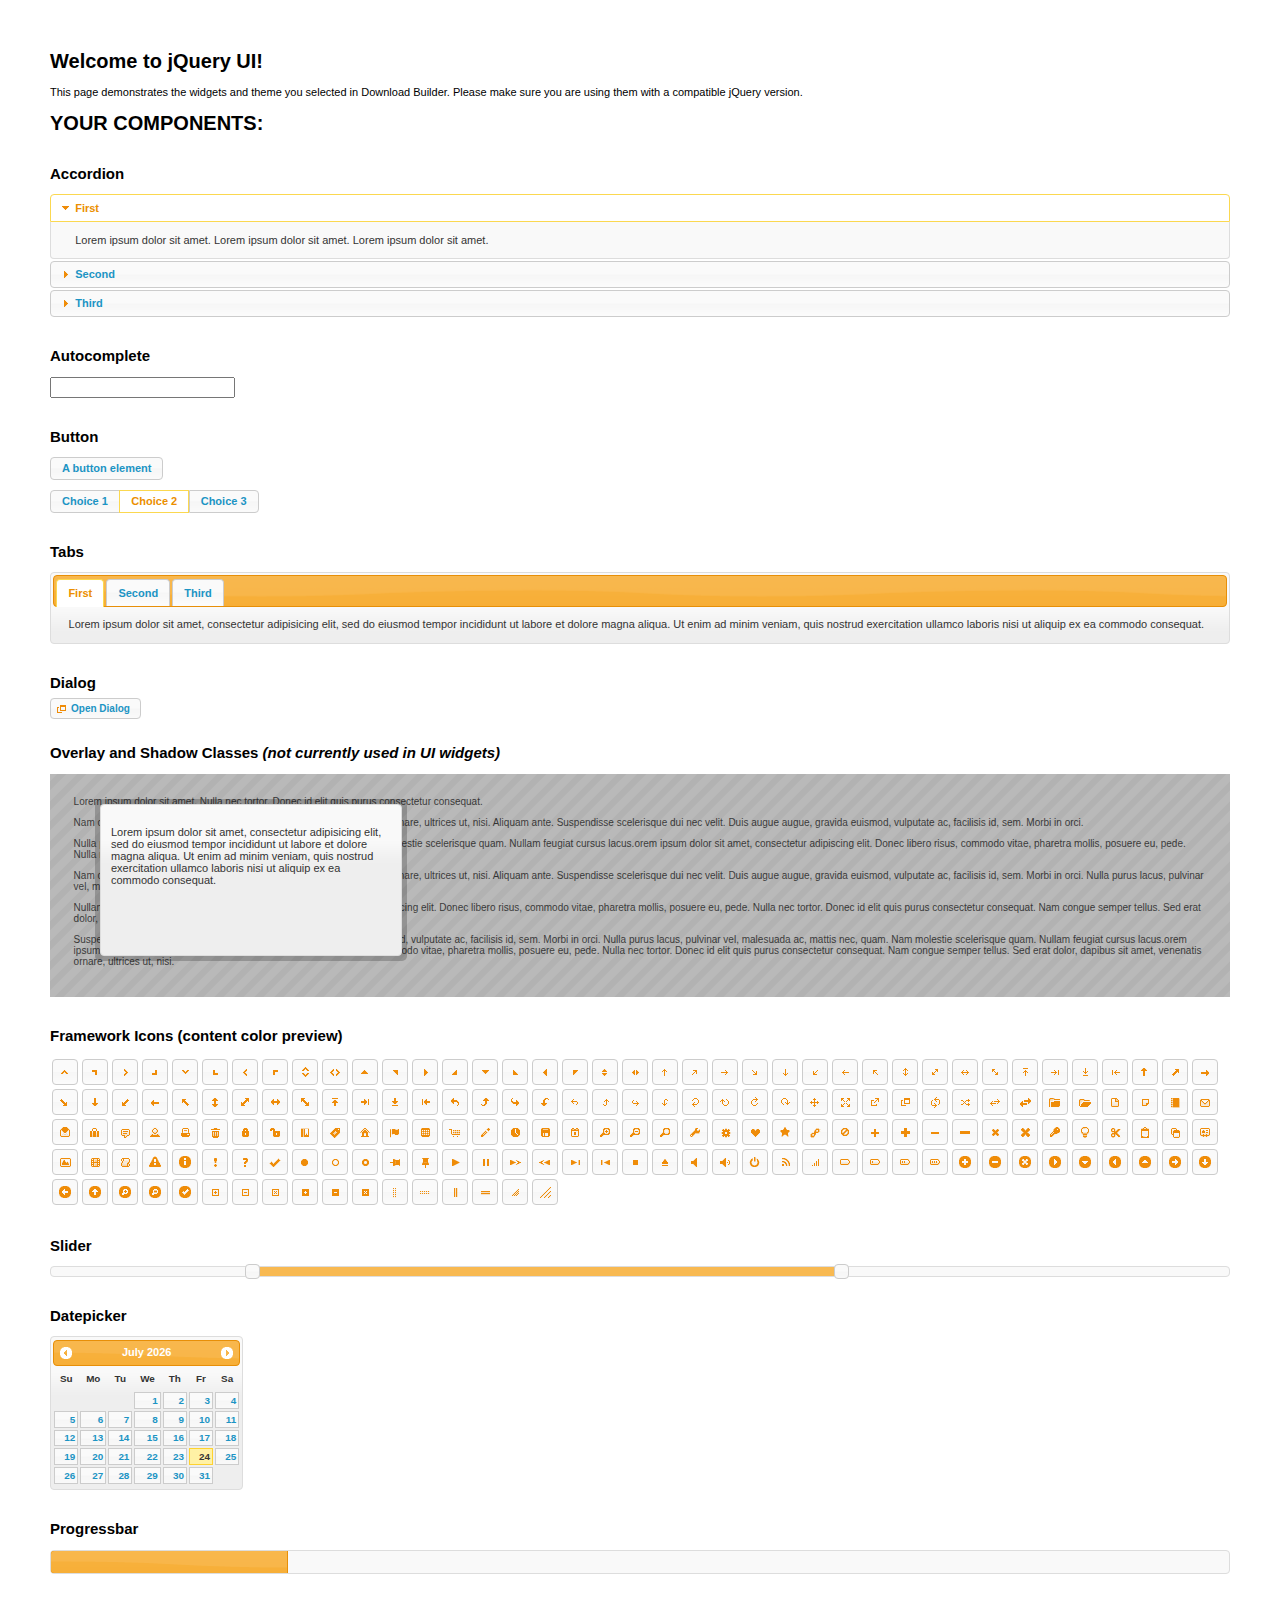
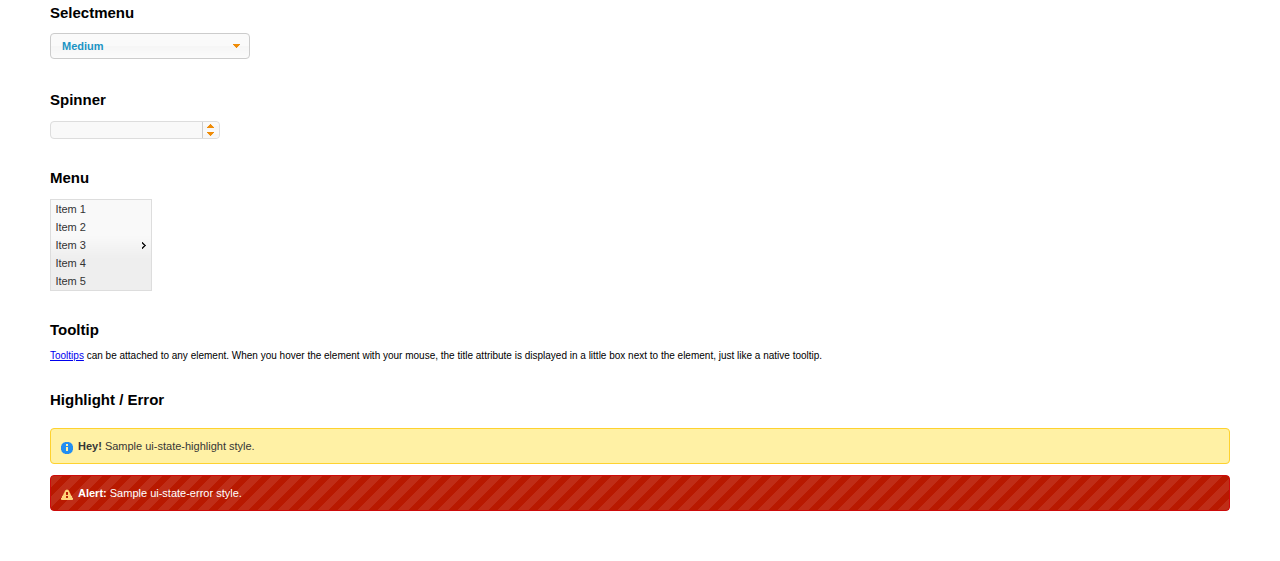
<file: WebContent/js/jquery-ui/index.html>
<!doctype html>
<html lang="us">
<head>
	<meta charset="utf-8">
	<title>jQuery UI Example Page</title>
	<link href="jquery-ui.css" rel="stylesheet">
	<style>
	body{
		font: 62.5% "Trebuchet MS", sans-serif;
		margin: 50px;
	}
	.demoHeaders {
		margin-top: 2em;
	}
	#dialog-link {
		padding: .4em 1em .4em 20px;
		text-decoration: none;
		position: relative;
	}
	#dialog-link span.ui-icon {
		margin: 0 5px 0 0;
		position: absolute;
		left: .2em;
		top: 50%;
		margin-top: -8px;
	}
	#icons {
		margin: 0;
		padding: 0;
	}
	#icons li {
		margin: 2px;
		position: relative;
		padding: 4px 0;
		cursor: pointer;
		float: left;
		list-style: none;
	}
	#icons span.ui-icon {
		float: left;
		margin: 0 4px;
	}
	.fakewindowcontain .ui-widget-overlay {
		position: absolute;
	}
	select {
		width: 200px;
	}
	</style>
</head>
<body>

<h1>Welcome to jQuery UI!</h1>

<div class="ui-widget">
	<p>This page demonstrates the widgets and theme you selected in Download Builder. Please make sure you are using them with a compatible jQuery version.</p>
</div>

<h1>YOUR COMPONENTS:</h1>


<!-- Accordion -->
<h2 class="demoHeaders">Accordion</h2>
<div id="accordion">
	<h3>First</h3>
	<div>Lorem ipsum dolor sit amet. Lorem ipsum dolor sit amet. Lorem ipsum dolor sit amet.</div>
	<h3>Second</h3>
	<div>Phasellus mattis tincidunt nibh.</div>
	<h3>Third</h3>
	<div>Nam dui erat, auctor a, dignissim quis.</div>
</div>



<!-- Autocomplete -->
<h2 class="demoHeaders">Autocomplete</h2>
<div>
	<input id="autocomplete" title="type &quot;a&quot;">
</div>



<!-- Button -->
<h2 class="demoHeaders">Button</h2>
<button id="button">A button element</button>
<form style="margin-top: 1em;">
	<div id="radioset">
		<input type="radio" id="radio1" name="radio"><label for="radio1">Choice 1</label>
		<input type="radio" id="radio2" name="radio" checked="checked"><label for="radio2">Choice 2</label>
		<input type="radio" id="radio3" name="radio"><label for="radio3">Choice 3</label>
	</div>
</form>



<!-- Tabs -->
<h2 class="demoHeaders">Tabs</h2>
<div id="tabs">
	<ul>
		<li><a href="#tabs-1">First</a></li>
		<li><a href="#tabs-2">Second</a></li>
		<li><a href="#tabs-3">Third</a></li>
	</ul>
	<div id="tabs-1">Lorem ipsum dolor sit amet, consectetur adipisicing elit, sed do eiusmod tempor incididunt ut labore et dolore magna aliqua. Ut enim ad minim veniam, quis nostrud exercitation ullamco laboris nisi ut aliquip ex ea commodo consequat.</div>
	<div id="tabs-2">Phasellus mattis tincidunt nibh. Cras orci urna, blandit id, pretium vel, aliquet ornare, felis. Maecenas scelerisque sem non nisl. Fusce sed lorem in enim dictum bibendum.</div>
	<div id="tabs-3">Nam dui erat, auctor a, dignissim quis, sollicitudin eu, felis. Pellentesque nisi urna, interdum eget, sagittis et, consequat vestibulum, lacus. Mauris porttitor ullamcorper augue.</div>
</div>



<!-- Dialog NOTE: Dialog is not generated by UI in this demo so it can be visually styled in themeroller-->
<h2 class="demoHeaders">Dialog</h2>
<p><a href="#" id="dialog-link" class="ui-state-default ui-corner-all"><span class="ui-icon ui-icon-newwin"></span>Open Dialog</a></p>

<h2 class="demoHeaders">Overlay and Shadow Classes <em>(not currently used in UI widgets)</em></h2>
<div style="position: relative; width: 96%; height: 200px; padding:1% 2%; overflow:hidden;" class="fakewindowcontain">
	<p>Lorem ipsum dolor sit amet,  Nulla nec tortor. Donec id elit quis purus consectetur consequat. </p><p>Nam congue semper tellus. Sed erat dolor, dapibus sit amet, venenatis ornare, ultrices ut, nisi. Aliquam ante. Suspendisse scelerisque dui nec velit. Duis augue augue, gravida euismod, vulputate ac, facilisis id, sem. Morbi in orci. </p><p>Nulla purus lacus, pulvinar vel, malesuada ac, mattis nec, quam. Nam molestie scelerisque quam. Nullam feugiat cursus lacus.orem ipsum dolor sit amet, consectetur adipiscing elit. Donec libero risus, commodo vitae, pharetra mollis, posuere eu, pede. Nulla nec tortor. Donec id elit quis purus consectetur consequat. </p><p>Nam congue semper tellus. Sed erat dolor, dapibus sit amet, venenatis ornare, ultrices ut, nisi. Aliquam ante. Suspendisse scelerisque dui nec velit. Duis augue augue, gravida euismod, vulputate ac, facilisis id, sem. Morbi in orci. Nulla purus lacus, pulvinar vel, malesuada ac, mattis nec, quam. Nam molestie scelerisque quam. </p><p>Nullam feugiat cursus lacus.orem ipsum dolor sit amet, consectetur adipiscing elit. Donec libero risus, commodo vitae, pharetra mollis, posuere eu, pede. Nulla nec tortor. Donec id elit quis purus consectetur consequat. Nam congue semper tellus. Sed erat dolor, dapibus sit amet, venenatis ornare, ultrices ut, nisi. Aliquam ante. </p><p>Suspendisse scelerisque dui nec velit. Duis augue augue, gravida euismod, vulputate ac, facilisis id, sem. Morbi in orci. Nulla purus lacus, pulvinar vel, malesuada ac, mattis nec, quam. Nam molestie scelerisque quam. Nullam feugiat cursus lacus.orem ipsum dolor sit amet, consectetur adipiscing elit. Donec libero risus, commodo vitae, pharetra mollis, posuere eu, pede. Nulla nec tortor. Donec id elit quis purus consectetur consequat. Nam congue semper tellus. Sed erat dolor, dapibus sit amet, venenatis ornare, ultrices ut, nisi. </p>

	<!-- ui-dialog -->
	<div class="ui-overlay"><div class="ui-widget-overlay"></div><div class="ui-widget-shadow ui-corner-all" style="width: 302px; height: 152px; position: absolute; left: 50px; top: 30px;"></div></div>
	<div style="position: absolute; width: 280px; height: 130px;left: 50px; top: 30px; padding: 10px;" class="ui-widget ui-widget-content ui-corner-all">
		<div class="ui-dialog-content ui-widget-content" style="background: none; border: 0;">
			<p>Lorem ipsum dolor sit amet, consectetur adipisicing elit, sed do eiusmod tempor incididunt ut labore et dolore magna aliqua. Ut enim ad minim veniam, quis nostrud exercitation ullamco laboris nisi ut aliquip ex ea commodo consequat.</p>
		</div>
	</div>

</div>

<!-- ui-dialog -->
<div id="dialog" title="Dialog Title">
	<p>Lorem ipsum dolor sit amet, consectetur adipisicing elit, sed do eiusmod tempor incididunt ut labore et dolore magna aliqua. Ut enim ad minim veniam, quis nostrud exercitation ullamco laboris nisi ut aliquip ex ea commodo consequat.</p>
</div>



<h2 class="demoHeaders">Framework Icons (content color preview)</h2>
<ul id="icons" class="ui-widget ui-helper-clearfix">
	<li class="ui-state-default ui-corner-all" title=".ui-icon-carat-1-n"><span class="ui-icon ui-icon-carat-1-n"></span></li>
	<li class="ui-state-default ui-corner-all" title=".ui-icon-carat-1-ne"><span class="ui-icon ui-icon-carat-1-ne"></span></li>
	<li class="ui-state-default ui-corner-all" title=".ui-icon-carat-1-e"><span class="ui-icon ui-icon-carat-1-e"></span></li>
	<li class="ui-state-default ui-corner-all" title=".ui-icon-carat-1-se"><span class="ui-icon ui-icon-carat-1-se"></span></li>
	<li class="ui-state-default ui-corner-all" title=".ui-icon-carat-1-s"><span class="ui-icon ui-icon-carat-1-s"></span></li>
	<li class="ui-state-default ui-corner-all" title=".ui-icon-carat-1-sw"><span class="ui-icon ui-icon-carat-1-sw"></span></li>
	<li class="ui-state-default ui-corner-all" title=".ui-icon-carat-1-w"><span class="ui-icon ui-icon-carat-1-w"></span></li>
	<li class="ui-state-default ui-corner-all" title=".ui-icon-carat-1-nw"><span class="ui-icon ui-icon-carat-1-nw"></span></li>
	<li class="ui-state-default ui-corner-all" title=".ui-icon-carat-2-n-s"><span class="ui-icon ui-icon-carat-2-n-s"></span></li>
	<li class="ui-state-default ui-corner-all" title=".ui-icon-carat-2-e-w"><span class="ui-icon ui-icon-carat-2-e-w"></span></li>
	<li class="ui-state-default ui-corner-all" title=".ui-icon-triangle-1-n"><span class="ui-icon ui-icon-triangle-1-n"></span></li>
	<li class="ui-state-default ui-corner-all" title=".ui-icon-triangle-1-ne"><span class="ui-icon ui-icon-triangle-1-ne"></span></li>
	<li class="ui-state-default ui-corner-all" title=".ui-icon-triangle-1-e"><span class="ui-icon ui-icon-triangle-1-e"></span></li>
	<li class="ui-state-default ui-corner-all" title=".ui-icon-triangle-1-se"><span class="ui-icon ui-icon-triangle-1-se"></span></li>
	<li class="ui-state-default ui-corner-all" title=".ui-icon-triangle-1-s"><span class="ui-icon ui-icon-triangle-1-s"></span></li>
	<li class="ui-state-default ui-corner-all" title=".ui-icon-triangle-1-sw"><span class="ui-icon ui-icon-triangle-1-sw"></span></li>
	<li class="ui-state-default ui-corner-all" title=".ui-icon-triangle-1-w"><span class="ui-icon ui-icon-triangle-1-w"></span></li>
	<li class="ui-state-default ui-corner-all" title=".ui-icon-triangle-1-nw"><span class="ui-icon ui-icon-triangle-1-nw"></span></li>
	<li class="ui-state-default ui-corner-all" title=".ui-icon-triangle-2-n-s"><span class="ui-icon ui-icon-triangle-2-n-s"></span></li>
	<li class="ui-state-default ui-corner-all" title=".ui-icon-triangle-2-e-w"><span class="ui-icon ui-icon-triangle-2-e-w"></span></li>
	<li class="ui-state-default ui-corner-all" title=".ui-icon-arrow-1-n"><span class="ui-icon ui-icon-arrow-1-n"></span></li>
	<li class="ui-state-default ui-corner-all" title=".ui-icon-arrow-1-ne"><span class="ui-icon ui-icon-arrow-1-ne"></span></li>
	<li class="ui-state-default ui-corner-all" title=".ui-icon-arrow-1-e"><span class="ui-icon ui-icon-arrow-1-e"></span></li>
	<li class="ui-state-default ui-corner-all" title=".ui-icon-arrow-1-se"><span class="ui-icon ui-icon-arrow-1-se"></span></li>
	<li class="ui-state-default ui-corner-all" title=".ui-icon-arrow-1-s"><span class="ui-icon ui-icon-arrow-1-s"></span></li>
	<li class="ui-state-default ui-corner-all" title=".ui-icon-arrow-1-sw"><span class="ui-icon ui-icon-arrow-1-sw"></span></li>
	<li class="ui-state-default ui-corner-all" title=".ui-icon-arrow-1-w"><span class="ui-icon ui-icon-arrow-1-w"></span></li>
	<li class="ui-state-default ui-corner-all" title=".ui-icon-arrow-1-nw"><span class="ui-icon ui-icon-arrow-1-nw"></span></li>
	<li class="ui-state-default ui-corner-all" title=".ui-icon-arrow-2-n-s"><span class="ui-icon ui-icon-arrow-2-n-s"></span></li>
	<li class="ui-state-default ui-corner-all" title=".ui-icon-arrow-2-ne-sw"><span class="ui-icon ui-icon-arrow-2-ne-sw"></span></li>
	<li class="ui-state-default ui-corner-all" title=".ui-icon-arrow-2-e-w"><span class="ui-icon ui-icon-arrow-2-e-w"></span></li>
	<li class="ui-state-default ui-corner-all" title=".ui-icon-arrow-2-se-nw"><span class="ui-icon ui-icon-arrow-2-se-nw"></span></li>
	<li class="ui-state-default ui-corner-all" title=".ui-icon-arrowstop-1-n"><span class="ui-icon ui-icon-arrowstop-1-n"></span></li>
	<li class="ui-state-default ui-corner-all" title=".ui-icon-arrowstop-1-e"><span class="ui-icon ui-icon-arrowstop-1-e"></span></li>
	<li class="ui-state-default ui-corner-all" title=".ui-icon-arrowstop-1-s"><span class="ui-icon ui-icon-arrowstop-1-s"></span></li>
	<li class="ui-state-default ui-corner-all" title=".ui-icon-arrowstop-1-w"><span class="ui-icon ui-icon-arrowstop-1-w"></span></li>
	<li class="ui-state-default ui-corner-all" title=".ui-icon-arrowthick-1-n"><span class="ui-icon ui-icon-arrowthick-1-n"></span></li>
	<li class="ui-state-default ui-corner-all" title=".ui-icon-arrowthick-1-ne"><span class="ui-icon ui-icon-arrowthick-1-ne"></span></li>
	<li class="ui-state-default ui-corner-all" title=".ui-icon-arrowthick-1-e"><span class="ui-icon ui-icon-arrowthick-1-e"></span></li>
	<li class="ui-state-default ui-corner-all" title=".ui-icon-arrowthick-1-se"><span class="ui-icon ui-icon-arrowthick-1-se"></span></li>
	<li class="ui-state-default ui-corner-all" title=".ui-icon-arrowthick-1-s"><span class="ui-icon ui-icon-arrowthick-1-s"></span></li>
	<li class="ui-state-default ui-corner-all" title=".ui-icon-arrowthick-1-sw"><span class="ui-icon ui-icon-arrowthick-1-sw"></span></li>
	<li class="ui-state-default ui-corner-all" title=".ui-icon-arrowthick-1-w"><span class="ui-icon ui-icon-arrowthick-1-w"></span></li>
	<li class="ui-state-default ui-corner-all" title=".ui-icon-arrowthick-1-nw"><span class="ui-icon ui-icon-arrowthick-1-nw"></span></li>
	<li class="ui-state-default ui-corner-all" title=".ui-icon-arrowthick-2-n-s"><span class="ui-icon ui-icon-arrowthick-2-n-s"></span></li>
	<li class="ui-state-default ui-corner-all" title=".ui-icon-arrowthick-2-ne-sw"><span class="ui-icon ui-icon-arrowthick-2-ne-sw"></span></li>
	<li class="ui-state-default ui-corner-all" title=".ui-icon-arrowthick-2-e-w"><span class="ui-icon ui-icon-arrowthick-2-e-w"></span></li>
	<li class="ui-state-default ui-corner-all" title=".ui-icon-arrowthick-2-se-nw"><span class="ui-icon ui-icon-arrowthick-2-se-nw"></span></li>
	<li class="ui-state-default ui-corner-all" title=".ui-icon-arrowthickstop-1-n"><span class="ui-icon ui-icon-arrowthickstop-1-n"></span></li>
	<li class="ui-state-default ui-corner-all" title=".ui-icon-arrowthickstop-1-e"><span class="ui-icon ui-icon-arrowthickstop-1-e"></span></li>
	<li class="ui-state-default ui-corner-all" title=".ui-icon-arrowthickstop-1-s"><span class="ui-icon ui-icon-arrowthickstop-1-s"></span></li>
	<li class="ui-state-default ui-corner-all" title=".ui-icon-arrowthickstop-1-w"><span class="ui-icon ui-icon-arrowthickstop-1-w"></span></li>
	<li class="ui-state-default ui-corner-all" title=".ui-icon-arrowreturnthick-1-w"><span class="ui-icon ui-icon-arrowreturnthick-1-w"></span></li>
	<li class="ui-state-default ui-corner-all" title=".ui-icon-arrowreturnthick-1-n"><span class="ui-icon ui-icon-arrowreturnthick-1-n"></span></li>
	<li class="ui-state-default ui-corner-all" title=".ui-icon-arrowreturnthick-1-e"><span class="ui-icon ui-icon-arrowreturnthick-1-e"></span></li>
	<li class="ui-state-default ui-corner-all" title=".ui-icon-arrowreturnthick-1-s"><span class="ui-icon ui-icon-arrowreturnthick-1-s"></span></li>
	<li class="ui-state-default ui-corner-all" title=".ui-icon-arrowreturn-1-w"><span class="ui-icon ui-icon-arrowreturn-1-w"></span></li>
	<li class="ui-state-default ui-corner-all" title=".ui-icon-arrowreturn-1-n"><span class="ui-icon ui-icon-arrowreturn-1-n"></span></li>
	<li class="ui-state-default ui-corner-all" title=".ui-icon-arrowreturn-1-e"><span class="ui-icon ui-icon-arrowreturn-1-e"></span></li>
	<li class="ui-state-default ui-corner-all" title=".ui-icon-arrowreturn-1-s"><span class="ui-icon ui-icon-arrowreturn-1-s"></span></li>
	<li class="ui-state-default ui-corner-all" title=".ui-icon-arrowrefresh-1-w"><span class="ui-icon ui-icon-arrowrefresh-1-w"></span></li>
	<li class="ui-state-default ui-corner-all" title=".ui-icon-arrowrefresh-1-n"><span class="ui-icon ui-icon-arrowrefresh-1-n"></span></li>
	<li class="ui-state-default ui-corner-all" title=".ui-icon-arrowrefresh-1-e"><span class="ui-icon ui-icon-arrowrefresh-1-e"></span></li>
	<li class="ui-state-default ui-corner-all" title=".ui-icon-arrowrefresh-1-s"><span class="ui-icon ui-icon-arrowrefresh-1-s"></span></li>
	<li class="ui-state-default ui-corner-all" title=".ui-icon-arrow-4"><span class="ui-icon ui-icon-arrow-4"></span></li>
	<li class="ui-state-default ui-corner-all" title=".ui-icon-arrow-4-diag"><span class="ui-icon ui-icon-arrow-4-diag"></span></li>
	<li class="ui-state-default ui-corner-all" title=".ui-icon-extlink"><span class="ui-icon ui-icon-extlink"></span></li>
	<li class="ui-state-default ui-corner-all" title=".ui-icon-newwin"><span class="ui-icon ui-icon-newwin"></span></li>
	<li class="ui-state-default ui-corner-all" title=".ui-icon-refresh"><span class="ui-icon ui-icon-refresh"></span></li>
	<li class="ui-state-default ui-corner-all" title=".ui-icon-shuffle"><span class="ui-icon ui-icon-shuffle"></span></li>
	<li class="ui-state-default ui-corner-all" title=".ui-icon-transfer-e-w"><span class="ui-icon ui-icon-transfer-e-w"></span></li>
	<li class="ui-state-default ui-corner-all" title=".ui-icon-transferthick-e-w"><span class="ui-icon ui-icon-transferthick-e-w"></span></li>
	<li class="ui-state-default ui-corner-all" title=".ui-icon-folder-collapsed"><span class="ui-icon ui-icon-folder-collapsed"></span></li>
	<li class="ui-state-default ui-corner-all" title=".ui-icon-folder-open"><span class="ui-icon ui-icon-folder-open"></span></li>
	<li class="ui-state-default ui-corner-all" title=".ui-icon-document"><span class="ui-icon ui-icon-document"></span></li>
	<li class="ui-state-default ui-corner-all" title=".ui-icon-document-b"><span class="ui-icon ui-icon-document-b"></span></li>
	<li class="ui-state-default ui-corner-all" title=".ui-icon-note"><span class="ui-icon ui-icon-note"></span></li>
	<li class="ui-state-default ui-corner-all" title=".ui-icon-mail-closed"><span class="ui-icon ui-icon-mail-closed"></span></li>
	<li class="ui-state-default ui-corner-all" title=".ui-icon-mail-open"><span class="ui-icon ui-icon-mail-open"></span></li>
	<li class="ui-state-default ui-corner-all" title=".ui-icon-suitcase"><span class="ui-icon ui-icon-suitcase"></span></li>
	<li class="ui-state-default ui-corner-all" title=".ui-icon-comment"><span class="ui-icon ui-icon-comment"></span></li>
	<li class="ui-state-default ui-corner-all" title=".ui-icon-person"><span class="ui-icon ui-icon-person"></span></li>
	<li class="ui-state-default ui-corner-all" title=".ui-icon-print"><span class="ui-icon ui-icon-print"></span></li>
	<li class="ui-state-default ui-corner-all" title=".ui-icon-trash"><span class="ui-icon ui-icon-trash"></span></li>
	<li class="ui-state-default ui-corner-all" title=".ui-icon-locked"><span class="ui-icon ui-icon-locked"></span></li>
	<li class="ui-state-default ui-corner-all" title=".ui-icon-unlocked"><span class="ui-icon ui-icon-unlocked"></span></li>
	<li class="ui-state-default ui-corner-all" title=".ui-icon-bookmark"><span class="ui-icon ui-icon-bookmark"></span></li>
	<li class="ui-state-default ui-corner-all" title=".ui-icon-tag"><span class="ui-icon ui-icon-tag"></span></li>
	<li class="ui-state-default ui-corner-all" title=".ui-icon-home"><span class="ui-icon ui-icon-home"></span></li>
	<li class="ui-state-default ui-corner-all" title=".ui-icon-flag"><span class="ui-icon ui-icon-flag"></span></li>
	<li class="ui-state-default ui-corner-all" title=".ui-icon-calculator"><span class="ui-icon ui-icon-calculator"></span></li>
	<li class="ui-state-default ui-corner-all" title=".ui-icon-cart"><span class="ui-icon ui-icon-cart"></span></li>
	<li class="ui-state-default ui-corner-all" title=".ui-icon-pencil"><span class="ui-icon ui-icon-pencil"></span></li>
	<li class="ui-state-default ui-corner-all" title=".ui-icon-clock"><span class="ui-icon ui-icon-clock"></span></li>
	<li class="ui-state-default ui-corner-all" title=".ui-icon-disk"><span class="ui-icon ui-icon-disk"></span></li>
	<li class="ui-state-default ui-corner-all" title=".ui-icon-calendar"><span class="ui-icon ui-icon-calendar"></span></li>
	<li class="ui-state-default ui-corner-all" title=".ui-icon-zoomin"><span class="ui-icon ui-icon-zoomin"></span></li>
	<li class="ui-state-default ui-corner-all" title=".ui-icon-zoomout"><span class="ui-icon ui-icon-zoomout"></span></li>
	<li class="ui-state-default ui-corner-all" title=".ui-icon-search"><span class="ui-icon ui-icon-search"></span></li>
	<li class="ui-state-default ui-corner-all" title=".ui-icon-wrench"><span class="ui-icon ui-icon-wrench"></span></li>
	<li class="ui-state-default ui-corner-all" title=".ui-icon-gear"><span class="ui-icon ui-icon-gear"></span></li>
	<li class="ui-state-default ui-corner-all" title=".ui-icon-heart"><span class="ui-icon ui-icon-heart"></span></li>
	<li class="ui-state-default ui-corner-all" title=".ui-icon-star"><span class="ui-icon ui-icon-star"></span></li>
	<li class="ui-state-default ui-corner-all" title=".ui-icon-link"><span class="ui-icon ui-icon-link"></span></li>
	<li class="ui-state-default ui-corner-all" title=".ui-icon-cancel"><span class="ui-icon ui-icon-cancel"></span></li>
	<li class="ui-state-default ui-corner-all" title=".ui-icon-plus"><span class="ui-icon ui-icon-plus"></span></li>
	<li class="ui-state-default ui-corner-all" title=".ui-icon-plusthick"><span class="ui-icon ui-icon-plusthick"></span></li>
	<li class="ui-state-default ui-corner-all" title=".ui-icon-minus"><span class="ui-icon ui-icon-minus"></span></li>
	<li class="ui-state-default ui-corner-all" title=".ui-icon-minusthick"><span class="ui-icon ui-icon-minusthick"></span></li>
	<li class="ui-state-default ui-corner-all" title=".ui-icon-close"><span class="ui-icon ui-icon-close"></span></li>
	<li class="ui-state-default ui-corner-all" title=".ui-icon-closethick"><span class="ui-icon ui-icon-closethick"></span></li>
	<li class="ui-state-default ui-corner-all" title=".ui-icon-key"><span class="ui-icon ui-icon-key"></span></li>
	<li class="ui-state-default ui-corner-all" title=".ui-icon-lightbulb"><span class="ui-icon ui-icon-lightbulb"></span></li>
	<li class="ui-state-default ui-corner-all" title=".ui-icon-scissors"><span class="ui-icon ui-icon-scissors"></span></li>
	<li class="ui-state-default ui-corner-all" title=".ui-icon-clipboard"><span class="ui-icon ui-icon-clipboard"></span></li>
	<li class="ui-state-default ui-corner-all" title=".ui-icon-copy"><span class="ui-icon ui-icon-copy"></span></li>
	<li class="ui-state-default ui-corner-all" title=".ui-icon-contact"><span class="ui-icon ui-icon-contact"></span></li>
	<li class="ui-state-default ui-corner-all" title=".ui-icon-image"><span class="ui-icon ui-icon-image"></span></li>
	<li class="ui-state-default ui-corner-all" title=".ui-icon-video"><span class="ui-icon ui-icon-video"></span></li>
	<li class="ui-state-default ui-corner-all" title=".ui-icon-script"><span class="ui-icon ui-icon-script"></span></li>
	<li class="ui-state-default ui-corner-all" title=".ui-icon-alert"><span class="ui-icon ui-icon-alert"></span></li>
	<li class="ui-state-default ui-corner-all" title=".ui-icon-info"><span class="ui-icon ui-icon-info"></span></li>
	<li class="ui-state-default ui-corner-all" title=".ui-icon-notice"><span class="ui-icon ui-icon-notice"></span></li>
	<li class="ui-state-default ui-corner-all" title=".ui-icon-help"><span class="ui-icon ui-icon-help"></span></li>
	<li class="ui-state-default ui-corner-all" title=".ui-icon-check"><span class="ui-icon ui-icon-check"></span></li>
	<li class="ui-state-default ui-corner-all" title=".ui-icon-bullet"><span class="ui-icon ui-icon-bullet"></span></li>
	<li class="ui-state-default ui-corner-all" title=".ui-icon-radio-off"><span class="ui-icon ui-icon-radio-off"></span></li>
	<li class="ui-state-default ui-corner-all" title=".ui-icon-radio-on"><span class="ui-icon ui-icon-radio-on"></span></li>
	<li class="ui-state-default ui-corner-all" title=".ui-icon-pin-w"><span class="ui-icon ui-icon-pin-w"></span></li>
	<li class="ui-state-default ui-corner-all" title=".ui-icon-pin-s"><span class="ui-icon ui-icon-pin-s"></span></li>
	<li class="ui-state-default ui-corner-all" title=".ui-icon-play"><span class="ui-icon ui-icon-play"></span></li>
	<li class="ui-state-default ui-corner-all" title=".ui-icon-pause"><span class="ui-icon ui-icon-pause"></span></li>
	<li class="ui-state-default ui-corner-all" title=".ui-icon-seek-next"><span class="ui-icon ui-icon-seek-next"></span></li>
	<li class="ui-state-default ui-corner-all" title=".ui-icon-seek-prev"><span class="ui-icon ui-icon-seek-prev"></span></li>
	<li class="ui-state-default ui-corner-all" title=".ui-icon-seek-end"><span class="ui-icon ui-icon-seek-end"></span></li>
	<li class="ui-state-default ui-corner-all" title=".ui-icon-seek-first"><span class="ui-icon ui-icon-seek-first"></span></li>
	<li class="ui-state-default ui-corner-all" title=".ui-icon-stop"><span class="ui-icon ui-icon-stop"></span></li>
	<li class="ui-state-default ui-corner-all" title=".ui-icon-eject"><span class="ui-icon ui-icon-eject"></span></li>
	<li class="ui-state-default ui-corner-all" title=".ui-icon-volume-off"><span class="ui-icon ui-icon-volume-off"></span></li>
	<li class="ui-state-default ui-corner-all" title=".ui-icon-volume-on"><span class="ui-icon ui-icon-volume-on"></span></li>
	<li class="ui-state-default ui-corner-all" title=".ui-icon-power"><span class="ui-icon ui-icon-power"></span></li>
	<li class="ui-state-default ui-corner-all" title=".ui-icon-signal-diag"><span class="ui-icon ui-icon-signal-diag"></span></li>
	<li class="ui-state-default ui-corner-all" title=".ui-icon-signal"><span class="ui-icon ui-icon-signal"></span></li>
	<li class="ui-state-default ui-corner-all" title=".ui-icon-battery-0"><span class="ui-icon ui-icon-battery-0"></span></li>
	<li class="ui-state-default ui-corner-all" title=".ui-icon-battery-1"><span class="ui-icon ui-icon-battery-1"></span></li>
	<li class="ui-state-default ui-corner-all" title=".ui-icon-battery-2"><span class="ui-icon ui-icon-battery-2"></span></li>
	<li class="ui-state-default ui-corner-all" title=".ui-icon-battery-3"><span class="ui-icon ui-icon-battery-3"></span></li>
	<li class="ui-state-default ui-corner-all" title=".ui-icon-circle-plus"><span class="ui-icon ui-icon-circle-plus"></span></li>
	<li class="ui-state-default ui-corner-all" title=".ui-icon-circle-minus"><span class="ui-icon ui-icon-circle-minus"></span></li>
	<li class="ui-state-default ui-corner-all" title=".ui-icon-circle-close"><span class="ui-icon ui-icon-circle-close"></span></li>
	<li class="ui-state-default ui-corner-all" title=".ui-icon-circle-triangle-e"><span class="ui-icon ui-icon-circle-triangle-e"></span></li>
	<li class="ui-state-default ui-corner-all" title=".ui-icon-circle-triangle-s"><span class="ui-icon ui-icon-circle-triangle-s"></span></li>
	<li class="ui-state-default ui-corner-all" title=".ui-icon-circle-triangle-w"><span class="ui-icon ui-icon-circle-triangle-w"></span></li>
	<li class="ui-state-default ui-corner-all" title=".ui-icon-circle-triangle-n"><span class="ui-icon ui-icon-circle-triangle-n"></span></li>
	<li class="ui-state-default ui-corner-all" title=".ui-icon-circle-arrow-e"><span class="ui-icon ui-icon-circle-arrow-e"></span></li>
	<li class="ui-state-default ui-corner-all" title=".ui-icon-circle-arrow-s"><span class="ui-icon ui-icon-circle-arrow-s"></span></li>
	<li class="ui-state-default ui-corner-all" title=".ui-icon-circle-arrow-w"><span class="ui-icon ui-icon-circle-arrow-w"></span></li>
	<li class="ui-state-default ui-corner-all" title=".ui-icon-circle-arrow-n"><span class="ui-icon ui-icon-circle-arrow-n"></span></li>
	<li class="ui-state-default ui-corner-all" title=".ui-icon-circle-zoomin"><span class="ui-icon ui-icon-circle-zoomin"></span></li>
	<li class="ui-state-default ui-corner-all" title=".ui-icon-circle-zoomout"><span class="ui-icon ui-icon-circle-zoomout"></span></li>
	<li class="ui-state-default ui-corner-all" title=".ui-icon-circle-check"><span class="ui-icon ui-icon-circle-check"></span></li>
	<li class="ui-state-default ui-corner-all" title=".ui-icon-circlesmall-plus"><span class="ui-icon ui-icon-circlesmall-plus"></span></li>
	<li class="ui-state-default ui-corner-all" title=".ui-icon-circlesmall-minus"><span class="ui-icon ui-icon-circlesmall-minus"></span></li>
	<li class="ui-state-default ui-corner-all" title=".ui-icon-circlesmall-close"><span class="ui-icon ui-icon-circlesmall-close"></span></li>
	<li class="ui-state-default ui-corner-all" title=".ui-icon-squaresmall-plus"><span class="ui-icon ui-icon-squaresmall-plus"></span></li>
	<li class="ui-state-default ui-corner-all" title=".ui-icon-squaresmall-minus"><span class="ui-icon ui-icon-squaresmall-minus"></span></li>
	<li class="ui-state-default ui-corner-all" title=".ui-icon-squaresmall-close"><span class="ui-icon ui-icon-squaresmall-close"></span></li>
	<li class="ui-state-default ui-corner-all" title=".ui-icon-grip-dotted-vertical"><span class="ui-icon ui-icon-grip-dotted-vertical"></span></li>
	<li class="ui-state-default ui-corner-all" title=".ui-icon-grip-dotted-horizontal"><span class="ui-icon ui-icon-grip-dotted-horizontal"></span></li>
	<li class="ui-state-default ui-corner-all" title=".ui-icon-grip-solid-vertical"><span class="ui-icon ui-icon-grip-solid-vertical"></span></li>
	<li class="ui-state-default ui-corner-all" title=".ui-icon-grip-solid-horizontal"><span class="ui-icon ui-icon-grip-solid-horizontal"></span></li>
	<li class="ui-state-default ui-corner-all" title=".ui-icon-gripsmall-diagonal-se"><span class="ui-icon ui-icon-gripsmall-diagonal-se"></span></li>
	<li class="ui-state-default ui-corner-all" title=".ui-icon-grip-diagonal-se"><span class="ui-icon ui-icon-grip-diagonal-se"></span></li>
</ul>


<!-- Slider -->
<h2 class="demoHeaders">Slider</h2>
<div id="slider"></div>



<!-- Datepicker -->
<h2 class="demoHeaders">Datepicker</h2>
<div id="datepicker"></div>



<!-- Progressbar -->
<h2 class="demoHeaders">Progressbar</h2>
<div id="progressbar"></div>



<!-- Progressbar -->
<h2 class="demoHeaders">Selectmenu</h2>
<select id="selectmenu">
	<option>Slower</option>
	<option>Slow</option>
	<option selected="selected">Medium</option>
	<option>Fast</option>
	<option>Faster</option>
</select>



<!-- Spinner -->
<h2 class="demoHeaders">Spinner</h2>
<input id="spinner">



<!-- Menu -->
<h2 class="demoHeaders">Menu</h2>
<ul style="width:100px;" id="menu">
	<li>Item 1</li>
	<li>Item 2</li>
	<li>Item 3
		<ul>
			<li>Item 3-1</li>
			<li>Item 3-2</li>
			<li>Item 3-3</li>
			<li>Item 3-4</li>
			<li>Item 3-5</li>
		</ul>
	</li>
	<li>Item 4</li>
	<li>Item 5</li>
</ul>



<!-- Tooltip -->
<h2 class="demoHeaders">Tooltip</h2>
<p id="tooltip">
	<a href="#" title="That&apos;s what this widget is">Tooltips</a> can be attached to any element. When you hover
the element with your mouse, the title attribute is displayed in a little box next to the element, just like a native tooltip.
</p>


<!-- Highlight / Error -->
<h2 class="demoHeaders">Highlight / Error</h2>
<div class="ui-widget">
	<div class="ui-state-highlight ui-corner-all" style="margin-top: 20px; padding: 0 .7em;">
		<p><span class="ui-icon ui-icon-info" style="float: left; margin-right: .3em;"></span>
		<strong>Hey!</strong> Sample ui-state-highlight style.</p>
	</div>
</div>
<br>
<div class="ui-widget">
	<div class="ui-state-error ui-corner-all" style="padding: 0 .7em;">
		<p><span class="ui-icon ui-icon-alert" style="float: left; margin-right: .3em;"></span>
		<strong>Alert:</strong> Sample ui-state-error style.</p>
	</div>
</div>

<script src="external/jquery/jquery.js"></script>
<script src="jquery-ui.js"></script>
<script>

$( "#accordion" ).accordion();



var availableTags = [
	"ActionScript",
	"AppleScript",
	"Asp",
	"BASIC",
	"C",
	"C++",
	"Clojure",
	"COBOL",
	"ColdFusion",
	"Erlang",
	"Fortran",
	"Groovy",
	"Haskell",
	"Java",
	"JavaScript",
	"Lisp",
	"Perl",
	"PHP",
	"Python",
	"Ruby",
	"Scala",
	"Scheme"
];
$( "#autocomplete" ).autocomplete({
	source: availableTags
});



$( "#button" ).button();
$( "#radioset" ).buttonset();



$( "#tabs" ).tabs();



$( "#dialog" ).dialog({
	autoOpen: false,
	width: 400,
	buttons: [
		{
			text: "Ok",
			click: function() {
				$( this ).dialog( "close" );
			}
		},
		{
			text: "Cancel",
			click: function() {
				$( this ).dialog( "close" );
			}
		}
	]
});

// Link to open the dialog
$( "#dialog-link" ).click(function( event ) {
	$( "#dialog" ).dialog( "open" );
	event.preventDefault();
});



$( "#datepicker" ).datepicker({
	inline: true
});



$( "#slider" ).slider({
	range: true,
	values: [ 17, 67 ]
});



$( "#progressbar" ).progressbar({
	value: 20
});



$( "#spinner" ).spinner();



$( "#menu" ).menu();



$( "#tooltip" ).tooltip();



$( "#selectmenu" ).selectmenu();


// Hover states on the static widgets
$( "#dialog-link, #icons li" ).hover(
	function() {
		$( this ).addClass( "ui-state-hover" );
	},
	function() {
		$( this ).removeClass( "ui-state-hover" );
	}
);
</script>
</body>
</html>
</file>
